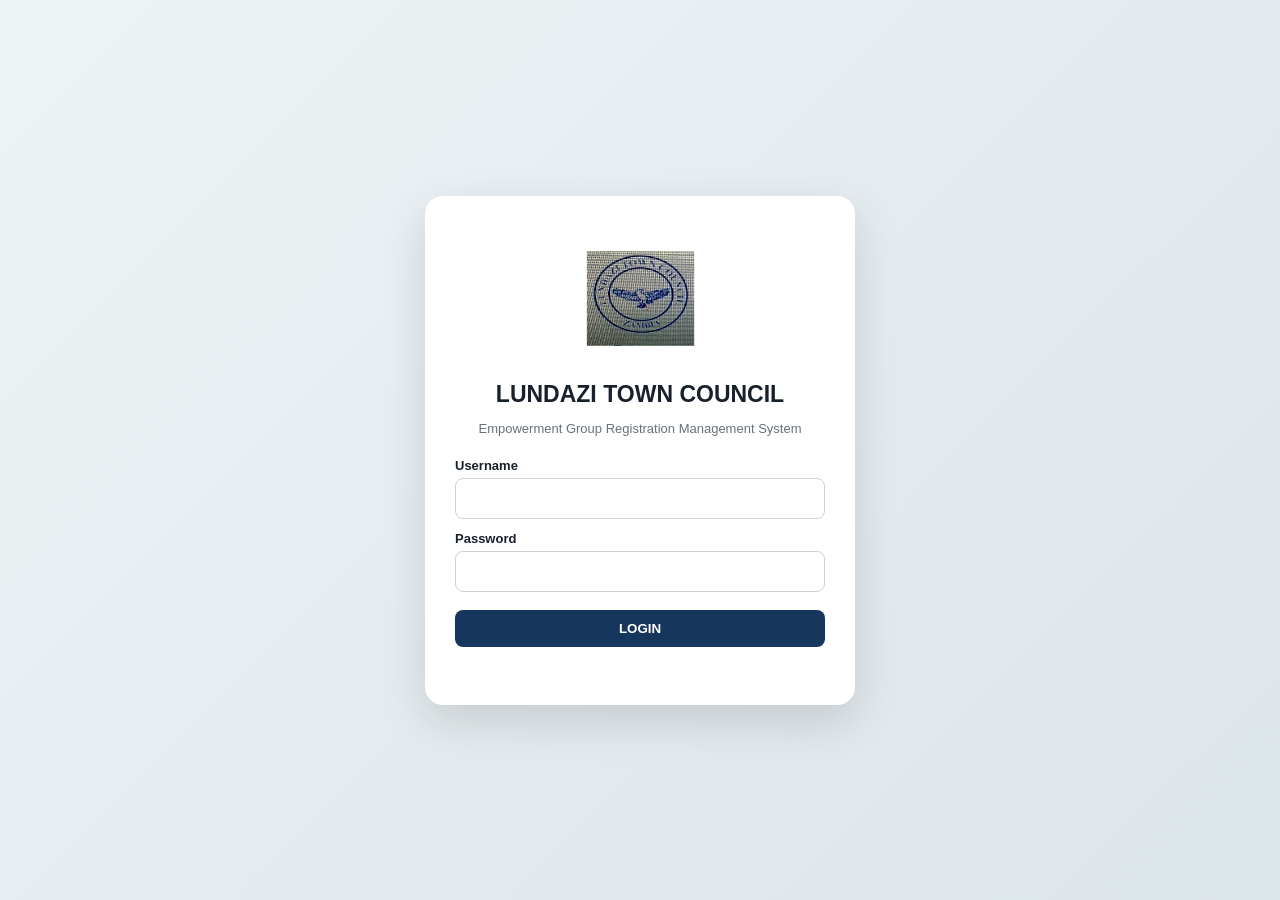
<file: admin.html>
<!doctype html>
<html lang="en">
<head>
<meta charset="utf-8">
<meta name="viewport" content="width=device-width,initial-scale=1">
<title>Lundazi Town Council | Admin</title>
<link rel="stylesheet" href="admin.css">
</head>
<body>
<div id="login" class="login-wrap">
  <div class="login-card">
    <img src="lundazi-town-council-logo.jpg" class="logo" alt="Lundazi Town Council">
    <h1>Lundazi Town Council</h1>
    <p>Empowerment Group Registration Management System</p>
    <form id="loginForm">
      <label>Username</label>
      <input id="username" autocomplete="username" required>
      <label>Password</label>
      <input id="password" type="password" autocomplete="current-password" required>
      <button class="primary full">LOGIN</button>
      <div id="loginError" class="error"></div>
    </form>
  </div>
</div>

<div id="app" class="hidden">
  <aside class="sidebar">
    <div class="brand"><img src="lundazi-town-council-logo.jpg"><div><b>LTC</b><small>ADMIN</small></div></div>
    <nav>
      <button data-page="dashboard" class="active">Dashboard</button>
      <button data-page="groups">Groups</button>
      <button data-page="members">Members</button>
      <button data-page="applications">Applications</button>
      <button data-page="empowerment">Empowerment</button>
      <button data-page="reports">Reports</button>
      <button id="usersNav" data-page="users">User Management</button>
      <button id="auditNav" data-page="audit">Activity Log</button>
    </nav>
    <button id="logout" class="logout">Logout</button>
  </aside>

  <main>
    <header class="topbar">
      <div><h2 id="pageTitle">Dashboard</h2><span id="role">Primary Administrator</span></div>
      <div id="adminName"></div>
    </header>

    <section id="dashboard" class="page active">
      <div class="cards">
        <div class="card"><span>Total Groups</span><strong id="totalGroups">0</strong></div>
        <div class="card"><span>Total Members</span><strong id="totalMembers">0</strong></div>
        <div class="card"><span>Pending Applications</span><strong id="pending">0</strong></div>
        <div class="card"><span>Empowerment Recorded</span><strong id="amount">K0</strong></div>
      </div>
      <div class="panel"><h3>Recent Registrations</h3><div id="recent"></div></div>
    </section>

    <section id="groups" class="page">
      <div class="toolbar"><div><h3>Groups</h3><p>View and change existing registration records.</p></div><input id="groupSearch" placeholder="Search group, ward or contact"></div>
      <div class="panel table-wrap"><table><thead><tr><th>Group ID</th><th>Group</th><th>Category</th><th>Area/Ward</th><th>Contact</th><th>Members</th><th>Actions</th></tr></thead><tbody id="groupRows"></tbody></table></div>
    </section>

    <section id="members" class="page">
      <div class="toolbar"><div><h3>Members</h3><p>View and change member records.</p></div><input id="memberSearch" placeholder="Search identity, name, NRC or group"></div>
      <div class="panel table-wrap"><table><thead><tr><th>Identity</th><th>Name</th><th>Group</th><th>Gender</th><th>Age</th><th>Phone</th><th>Position</th><th>Actions</th></tr></thead><tbody id="memberRows"></tbody></table></div>
    </section>

    <section id="applications" class="page">
      <div class="panel"><h3>Applications</h3><p>Application status controls will use the existing group records. Status fields will be added without changing the public registration form.</p><div class="notice">Next database step: add application status and review metadata to the existing D1 schema.</div></div>
    </section>

    <section id="empowerment" class="page">
      <div class="panel"><h3>Empowerment</h3><p>Manage empowerment type, amount, activity and notes already stored against groups.</p><div id="empowermentList"></div></div>
    </section>

    <section id="reports" class="page">
      <div class="panel"><h3>Reports</h3><button id="exportGroups" class="secondary">Export Groups CSV</button> <button id="exportMembers" class="secondary">Export Members CSV</button></div>
    </section>

    <section id="users" class="page">
      <div class="toolbar"><div><h3>Secondary Users</h3><p>Only the Primary Administrator can create or disable secondary accounts.</p></div><button id="newUser" class="primary">+ Create User</button></div>
      <div class="panel table-wrap"><table><thead><tr><th>Username</th><th>Name</th><th>Role</th><th>Status</th><th>Actions</th></tr></thead><tbody id="userRows"></tbody></table></div>
    </section>

    <section id="audit" class="page">
      <div class="panel"><h3>Activity Log</h3><div id="auditRows"></div></div>
    </section>
  </main>
</div>

<div id="modal" class="modal hidden"><div class="modal-box"><button id="closeModal" class="close">×</button><div id="modalContent"></div></div></div>
<script src="admin.js?v=2"></script>
</body>
</html>
</file>
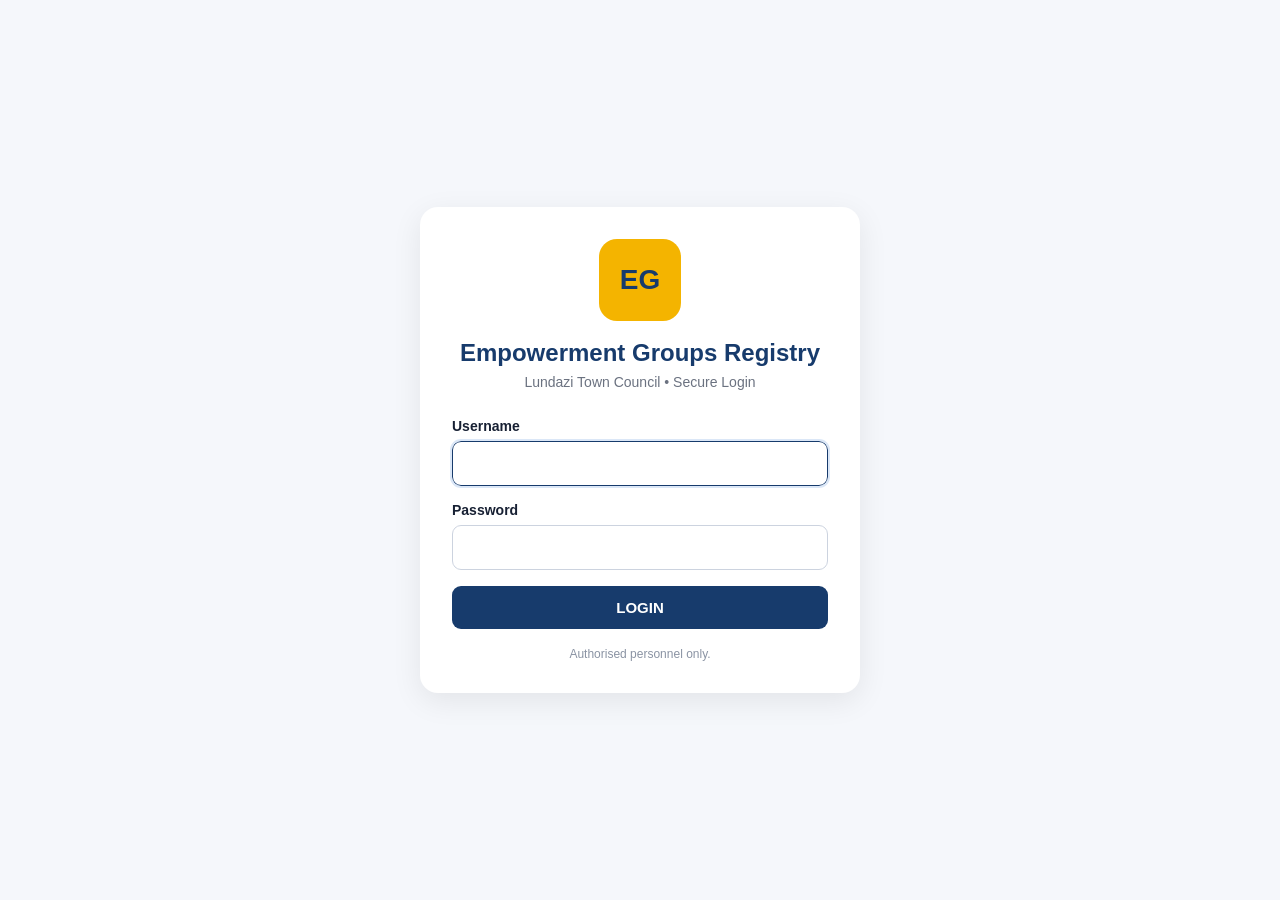
<file: login.html>
<!DOCTYPE html>
<html lang="en">
<head>
<meta charset="UTF-8">
<meta name="viewport" content="width=device-width, initial-scale=1.0">
<title>Login - Empowerment Groups Registry</title>
<style>
*{box-sizing:border-box}
body{margin:0;font-family:Arial,sans-serif;background:#f5f7fb;color:#172033;min-height:100vh;display:flex;align-items:center;justify-content:center;padding:20px}
.login-card{width:min(440px,100%);background:#fff;border-radius:18px;padding:32px;box-shadow:0 8px 30px #00000014;text-align:center}
.logo{width:82px;height:82px;border-radius:18px;background:#f4b400;color:#173b6c;display:grid;place-items:center;font-size:28px;font-weight:800;margin:0 auto 18px}
h1{margin:0;color:#173b6c;font-size:24px}
.subtitle{color:#6b7280;margin:7px 0 28px;font-size:14px}
.field{text-align:left;margin-bottom:16px}
label{display:block;font-weight:700;margin-bottom:7px;font-size:14px}
input{width:100%;padding:13px;border:1px solid #ccd3df;border-radius:9px;font-size:15px}
input:focus{outline:2px solid #dbe7f7;border-color:#173b6c}
button{width:100%;border:0;border-radius:9px;padding:13px;background:#173b6c;color:#fff;font-weight:700;font-size:15px;cursor:pointer}
button:disabled{opacity:.65;cursor:wait}
.error{display:none;background:#fff0f0;color:#a61b1b;border-radius:8px;padding:10px;margin-bottom:14px;font-size:13px;text-align:left}
.error.show{display:block}
.note{margin-top:18px;color:#8a93a3;font-size:12px}
</style>
</head>
<body>
<div class="login-card">
  <div class="logo">EG</div>
  <h1>Empowerment Groups Registry</h1>
  <p class="subtitle">Lundazi Town Council • Secure Login</p>

  <div id="loginError" class="error"></div>

  <form id="loginForm">
    <div class="field">
      <label for="loginUsername">Username</label>
      <input id="loginUsername" autocomplete="username" required autofocus>
    </div>

    <div class="field">
      <label for="loginPassword">Password</label>
      <input id="loginPassword" type="password" autocomplete="current-password" required>
    </div>

    <button id="loginButton" type="submit">LOGIN</button>
  </form>

  <div class="note">Authorised personnel only.</div>
</div>

<script>
const API_URL = "https://empowerment-api.mikotembo129.workers.dev";

const form = document.getElementById("loginForm");
const button = document.getElementById("loginButton");
const errorBox = document.getElementById("loginError");

function showError(message){
  errorBox.textContent = message;
  errorBox.classList.add("show");
}

form.addEventListener("submit", async function(e){
  e.preventDefault();
  errorBox.classList.remove("show");
  button.disabled = true;
  button.textContent = "AUTHENTICATING...";

  const username = document.getElementById("loginUsername").value.trim();
  const password = document.getElementById("loginPassword").value;

  try {
    const response = await fetch(API_URL, {
      method: "POST",
      headers: {"Content-Type": "application/json"},
      body: JSON.stringify({
        action: "adminLogin",
        username,
        password
      })
    });

    const data = await response.json().catch(() => ({}));

    if (!response.ok || !data.token) {
      throw new Error(data.error || "Invalid username or password.");
    }

    sessionStorage.setItem("empowermentAdminToken", data.token);
    sessionStorage.setItem("empowermentAdminUser", JSON.stringify(data.user || {}));

    // Keep the old flags only for compatibility with older pages.
    localStorage.setItem("empowermentLoggedIn", "true");
    localStorage.setItem("isLoggedIn", "true");

    window.location.replace("index.html");
  } catch (error) {
    showError(error.message || "Login failed. Please try again.");
    document.getElementById("loginPassword").value = "";
    document.getElementById("loginPassword").focus();
  } finally {
    button.disabled = false;
    button.textContent = "LOGIN";
  }
});
</script>
</body>
</html>
</file>
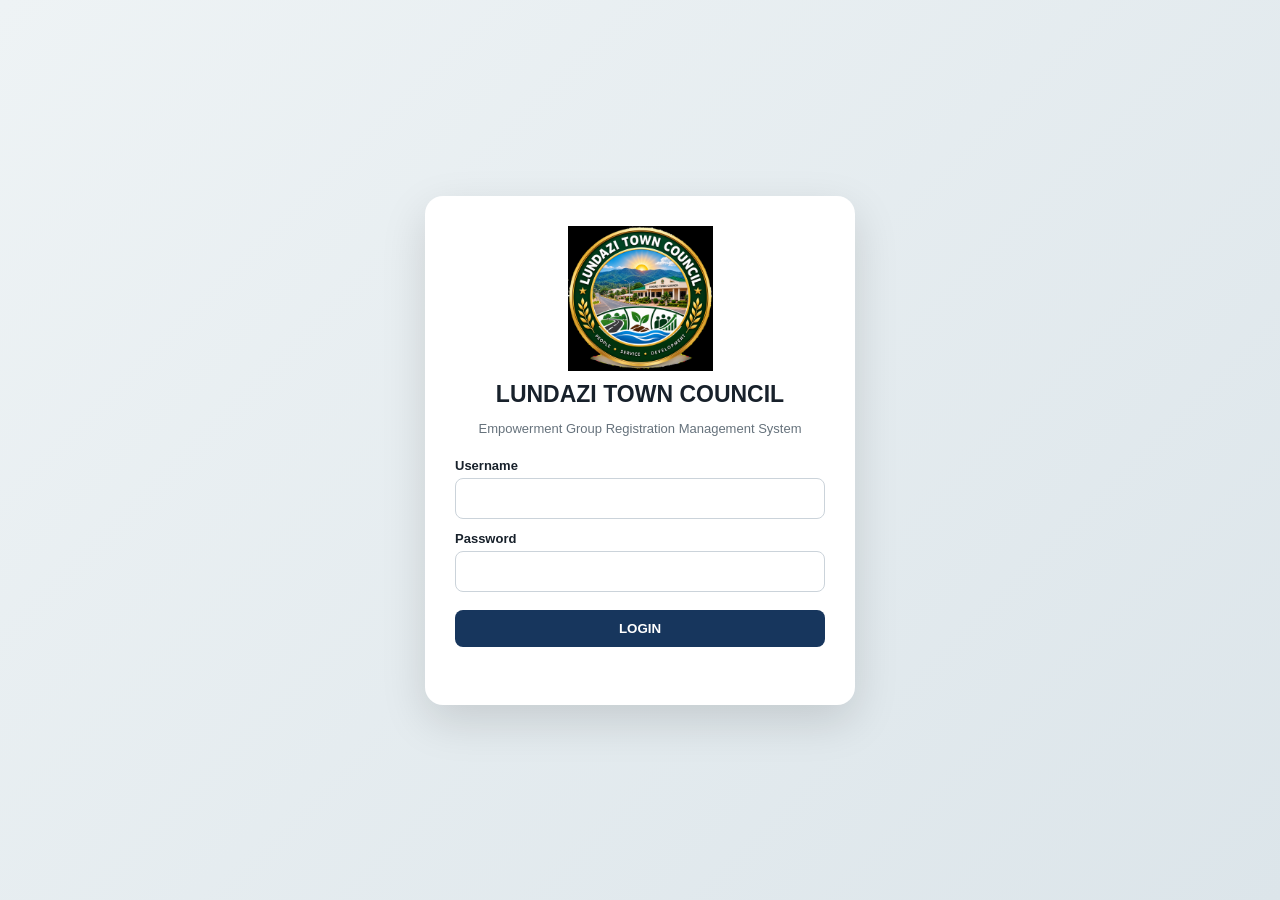
<file: admin/admin.html>
<!doctype html>
<html lang="en">
<head>
<meta charset="utf-8">
<meta name="viewport" content="width=device-width,initial-scale=1">
<title>Lundazi Town Council | Admin</title>
<link rel="stylesheet" href="admin.css">
</head>
<body>
<div id="login" class="login-wrap">
  <div class="login-card">
    <img src="lundazi-town-council-logo.jpg" class="logo" alt="Lundazi Town Council">
    <h1>Lundazi Town Council</h1>
    <p>Empowerment Group Registration Management System</p>
    <form id="loginForm">
      <label>Username</label>
      <input id="username" autocomplete="username" required>
      <label>Password</label>
      <input id="password" type="password" autocomplete="current-password" required>
      <button class="primary full">LOGIN</button>
      <div id="loginError" class="error"></div>
    </form>
  </div>
</div>

<div id="app" class="hidden">
  <aside class="sidebar">
    <div class="brand"><img src="lundazi-town-council-logo.jpg"><div><b>LTC</b><small>ADMIN</small></div></div>
    <nav>
      <button data-page="dashboard" class="active">Dashboard</button>
      <button data-page="groups">Groups</button>
      <button data-page="members">Members</button>
      <button data-page="applications">Applications</button>
      <button data-page="empowerment">Empowerment</button>
      <button data-page="reports">Reports</button>
      <button id="usersNav" data-page="users" style="display:none">User Management</button>
      <button id="auditNav" data-page="audit" style="display:none">Activity Log</button>
    </nav>
    <button id="logout" class="logout">Logout</button>
  </aside>

  <main>
    <header class="topbar">
      <div><h2 id="pageTitle">Dashboard</h2><span id="role">Primary Administrator</span></div>
      <div id="adminName"></div>
    </header>

    <section id="dashboard" class="page active">
      <div class="cards">
        <div class="card"><span>Total Groups</span><strong id="totalGroups">0</strong></div>
        <div class="card"><span>Total Members</span><strong id="totalMembers">0</strong></div>
        <div class="card"><span>Pending Applications</span><strong id="pending">0</strong></div>
        <div class="card"><span>Empowerment Recorded</span><strong id="amount">K0</strong></div>
      </div>
      <div class="panel"><h3>Recent Registrations</h3><div id="recent"></div></div>
    </section>

    <section id="groups" class="page">
      <div class="toolbar"><div><h3>Groups</h3><p>View and change existing registration records.</p></div><input id="groupSearch" placeholder="Search group, ward or contact"></div>
      <div class="panel table-wrap"><table><thead><tr><th>Group ID</th><th>Group</th><th>Category</th><th>Area/Ward</th><th>Contact</th><th>Members</th><th>Actions</th></tr></thead><tbody id="groupRows"></tbody></table></div>
    </section>

    <section id="members" class="page">
      <div class="toolbar"><div><h3>Members</h3><p>View and change member records.</p></div><input id="memberSearch" placeholder="Search identity, name, NRC or group"></div>
      <div class="panel table-wrap"><table><thead><tr><th>Identity</th><th>Name</th><th>Group</th><th>Gender</th><th>Age</th><th>Phone</th><th>Position</th><th>Actions</th></tr></thead><tbody id="memberRows"></tbody></table></div>
    </section>

    <section id="applications" class="page">
      <div class="panel"><h3>Applications</h3><p>Application status controls will use the existing group records. Status fields will be added without changing the public registration form.</p><div class="notice">Next database step: add application status and review metadata to the existing D1 schema.</div></div>
    </section>

    <section id="empowerment" class="page">
      <div class="panel"><h3>Empowerment</h3><p>Manage empowerment type, amount, activity and notes already stored against groups.</p><div id="empowermentList"></div></div>
    </section>

    <section id="reports" class="page">
      <div class="panel"><h3>Reports</h3><button id="exportGroups" class="secondary">Export Groups CSV</button> <button id="exportMembers" class="secondary">Export Members CSV</button></div>
    </section>

    <section id="users" class="page">
      <div class="toolbar"><div><h3>Secondary Users</h3><p>Only the Primary Administrator can create or disable secondary accounts.</p></div><button id="newUser" class="primary">+ Create User</button></div>
      <div class="panel table-wrap"><table><thead><tr><th>Username</th><th>Name</th><th>Role</th><th>Status</th><th>Actions</th></tr></thead><tbody id="userRows"></tbody></table></div>
    </section>

    <section id="audit" class="page">
      <div class="panel"><h3>Activity Log</h3><div id="auditRows"></div></div>
    </section>
  </main>
</div>

<div id="modal" class="modal hidden"><div class="modal-box"><button id="closeModal" class="close">×</button><div id="modalContent"></div></div></div>
<script src="admin.js?v=5"></script>
<script>
(function(){
  try {
    var u=JSON.parse(sessionStorage.getItem("emp_admin_user")||"null");
    var primary=u && u.role === "primary";
    var un=document.getElementById("usersNav"), an=document.getElementById("auditNav"), nu=document.getElementById("newUser");
    if(un) un.style.display=primary ? "" : "none";
    if(an) an.style.display=primary ? "" : "none";
    if(nu) nu.style.display=primary ? "" : "none";
  } catch(e) {}
})();
</script>
</body>
</html>
</file>
<file: admin.css>
*{box-sizing:border-box}body{margin:0;font-family:Arial,sans-serif;background:#f3f5f7;color:#18212b}.hidden{display:none!important}
.login-wrap{min-height:100vh;display:grid;place-items:center;padding:18px;background:linear-gradient(135deg,#eef3f5,#dce5ea)}.login-card{width:min(430px,100%);background:#fff;padding:30px;border-radius:18px;box-shadow:0 16px 45px #0002;text-align:center}.logo{width:180px;height:145px;object-fit:contain}.login-card h1{font-size:23px;text-transform:uppercase;margin:6px 0}.login-card p{color:#66727c;font-size:13px}.login-card form{text-align:left;margin-top:22px}.login-card label{display:block;font-weight:700;font-size:13px;margin:12px 0 5px}.login-card input{width:100%;padding:12px;border:1px solid #cbd3da;border-radius:8px}.primary,.secondary,.logout{border:0;border-radius:8px;padding:11px 15px;font-weight:700;cursor:pointer}.primary{background:#17365d;color:#fff}.secondary{background:#e9eef2;color:#17365d}.full{width:100%;margin-top:18px}.error{color:#b42318;font-size:13px;min-height:18px;margin-top:10px}
#app{min-height:100vh;display:flex}.sidebar{width:245px;background:#17365d;color:#fff;padding:16px;display:flex;flex-direction:column}.brand{display:flex;gap:10px;align-items:center;padding-bottom:16px;border-bottom:1px solid #ffffff22}.brand img{width:58px;height:58px;background:#fff;border-radius:50%;object-fit:contain;padding:3px;box-shadow:0 2px 8px #0003}.brand small{display:block;opacity:.7;margin-top:2px}.sidebar nav{display:grid;gap:5px;margin-top:16px}.sidebar nav button{background:transparent;border:0;color:#dce7f1;text-align:left;padding:11px;border-radius:8px;cursor:pointer}.sidebar nav button.active,.sidebar nav button:hover{background:#ffffff18;color:#fff}.logout{margin-top:auto;background:#a72b2b;color:#fff}
main{flex:1;min-width:0}.topbar{height:78px;background:#fff;border-bottom:1px solid #e0e5e9;padding:16px 25px;display:flex;justify-content:space-between;align-items:center}.topbar h2{margin:0 0 4px}.topbar span{font-size:12px;background:#e8f1ff;color:#17365d;border-radius:20px;padding:5px 8px}.page{display:none;padding:25px}.page.active{display:block}.cards{display:grid;grid-template-columns:repeat(4,1fr);gap:15px}.card,.panel{background:#fff;border:1px solid #e0e5e9;border-radius:13px;padding:18px}.card span{display:block;color:#66727c;font-size:13px}.card strong{font-size:28px;display:block;margin-top:8px}.panel{margin-top:18px}.toolbar{display:flex;align-items:center;justify-content:space-between;gap:15px;margin-bottom:15px}.toolbar h3{margin:0 0 4px}.toolbar p{margin:0;color:#66727c;font-size:13px}.toolbar input{padding:11px;border:1px solid #cbd3da;border-radius:8px;width:min(340px,100%)}.table-wrap{overflow:auto}table{width:100%;border-collapse:collapse;min-width:720px}th,td{padding:11px 9px;border-bottom:1px solid #edf0f2;text-align:left;font-size:13px}th{background:#f7f9fa}.action{border:0;border-radius:6px;padding:7px 9px;margin-right:5px;cursor:pointer}.danger{background:#fee4e2;color:#b42318}.notice{margin-top:15px;padding:13px;background:#fff7e6;border-radius:8px;color:#805b00}.modal{position:fixed;inset:0;background:#0007;display:grid;place-items:center;padding:18px}.modal-box{background:#fff;border-radius:14px;width:min(600px,100%);padding:22px;position:relative}.close{position:absolute;right:12px;top:8px;border:0;background:none;font-size:28px;cursor:pointer}
@media(max-width:850px){.sidebar{width:195px}.cards{grid-template-columns:1fr 1fr}}@media(max-width:600px){#app{display:block}.sidebar{width:100%}.sidebar nav{grid-template-columns:1fr 1fr}.logout{margin-top:12px}.topbar{height:auto}.page{padding:15px}.toolbar{display:block}.toolbar input{margin-top:10px}.cards{grid-template-columns:1fr 1fr}}
</file>
<file: admin/admin.css>
*{box-sizing:border-box}body{margin:0;font-family:Arial,sans-serif;background:#f3f5f7;color:#18212b}.hidden{display:none!important}
.login-wrap{min-height:100vh;display:grid;place-items:center;padding:18px;background:linear-gradient(135deg,#eef3f5,#dce5ea)}.login-card{width:min(430px,100%);background:#fff;padding:30px;border-radius:18px;box-shadow:0 16px 45px #0002;text-align:center}.logo{width:180px;height:145px;object-fit:contain}.login-card h1{font-size:23px;text-transform:uppercase;margin:6px 0}.login-card p{color:#66727c;font-size:13px}.login-card form{text-align:left;margin-top:22px}.login-card label{display:block;font-weight:700;font-size:13px;margin:12px 0 5px}.login-card input{width:100%;padding:12px;border:1px solid #cbd3da;border-radius:8px}.primary,.secondary,.logout{border:0;border-radius:8px;padding:11px 15px;font-weight:700;cursor:pointer}.primary{background:#17365d;color:#fff}.secondary{background:#e9eef2;color:#17365d}.full{width:100%;margin-top:18px}.error{color:#b42318;font-size:13px;min-height:18px;margin-top:10px}
#app{min-height:100vh;display:flex}.sidebar{width:245px;background:#17365d;color:#fff;padding:16px;display:flex;flex-direction:column}.brand{display:flex;gap:10px;align-items:center;padding-bottom:16px;border-bottom:1px solid #ffffff22}.brand img{width:50px;height:50px;background:#fff;border-radius:7px;object-fit:cover}.brand small{display:block;opacity:.7;margin-top:2px}.sidebar nav{display:grid;gap:5px;margin-top:16px}.sidebar nav button{background:transparent;border:0;color:#dce7f1;text-align:left;padding:11px;border-radius:8px;cursor:pointer}.sidebar nav button.active,.sidebar nav button:hover{background:#ffffff18;color:#fff}.logout{margin-top:auto;background:#a72b2b;color:#fff}
main{flex:1;min-width:0}.topbar{height:78px;background:#fff;border-bottom:1px solid #e0e5e9;padding:16px 25px;display:flex;justify-content:space-between;align-items:center}.topbar h2{margin:0 0 4px}.topbar span{font-size:12px;background:#e8f1ff;color:#17365d;border-radius:20px;padding:5px 8px}.page{display:none;padding:25px}.page.active{display:block}.cards{display:grid;grid-template-columns:repeat(4,1fr);gap:15px}.card,.panel{background:#fff;border:1px solid #e0e5e9;border-radius:13px;padding:18px}.card span{display:block;color:#66727c;font-size:13px}.card strong{font-size:28px;display:block;margin-top:8px}.panel{margin-top:18px}.toolbar{display:flex;align-items:center;justify-content:space-between;gap:15px;margin-bottom:15px}.toolbar h3{margin:0 0 4px}.toolbar p{margin:0;color:#66727c;font-size:13px}.toolbar input{padding:11px;border:1px solid #cbd3da;border-radius:8px;width:min(340px,100%)}.table-wrap{overflow:auto}table{width:100%;border-collapse:collapse;min-width:720px}th,td{padding:11px 9px;border-bottom:1px solid #edf0f2;text-align:left;font-size:13px}th{background:#f7f9fa}.action{border:0;border-radius:6px;padding:7px 9px;margin-right:5px;cursor:pointer}.danger{background:#fee4e2;color:#b42318}.notice{margin-top:15px;padding:13px;background:#fff7e6;border-radius:8px;color:#805b00}.modal{position:fixed;inset:0;background:#0007;display:grid;place-items:center;padding:18px}.modal-box{background:#fff;border-radius:14px;width:min(600px,100%);padding:22px;position:relative}.close{position:absolute;right:12px;top:8px;border:0;background:none;font-size:28px;cursor:pointer}
@media(max-width:850px){.sidebar{width:195px}.cards{grid-template-columns:1fr 1fr}}@media(max-width:600px){#app{display:block}.sidebar{width:100%}.sidebar nav{grid-template-columns:1fr 1fr}.logout{margin-top:12px}.topbar{height:auto}.page{padding:15px}.toolbar{display:block}.toolbar input{margin-top:10px}.cards{grid-template-columns:1fr 1fr}}
</file>
